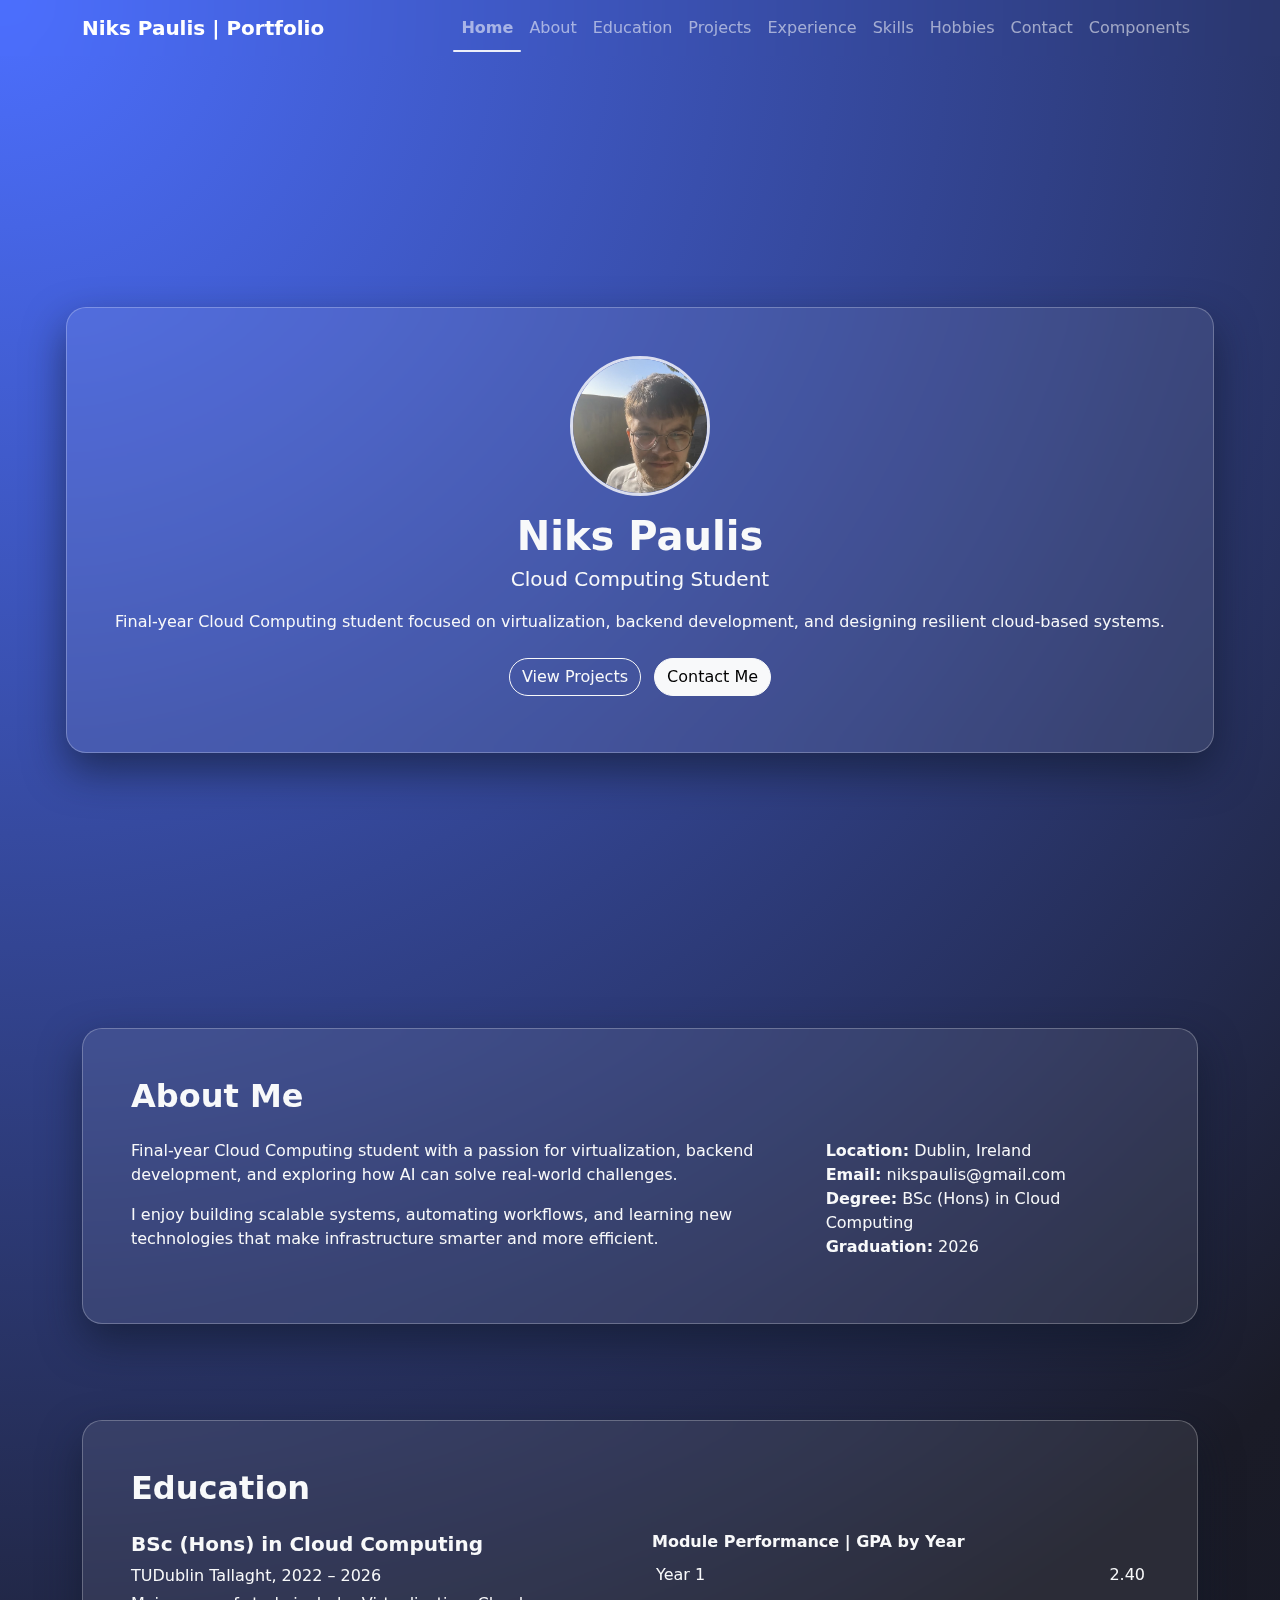
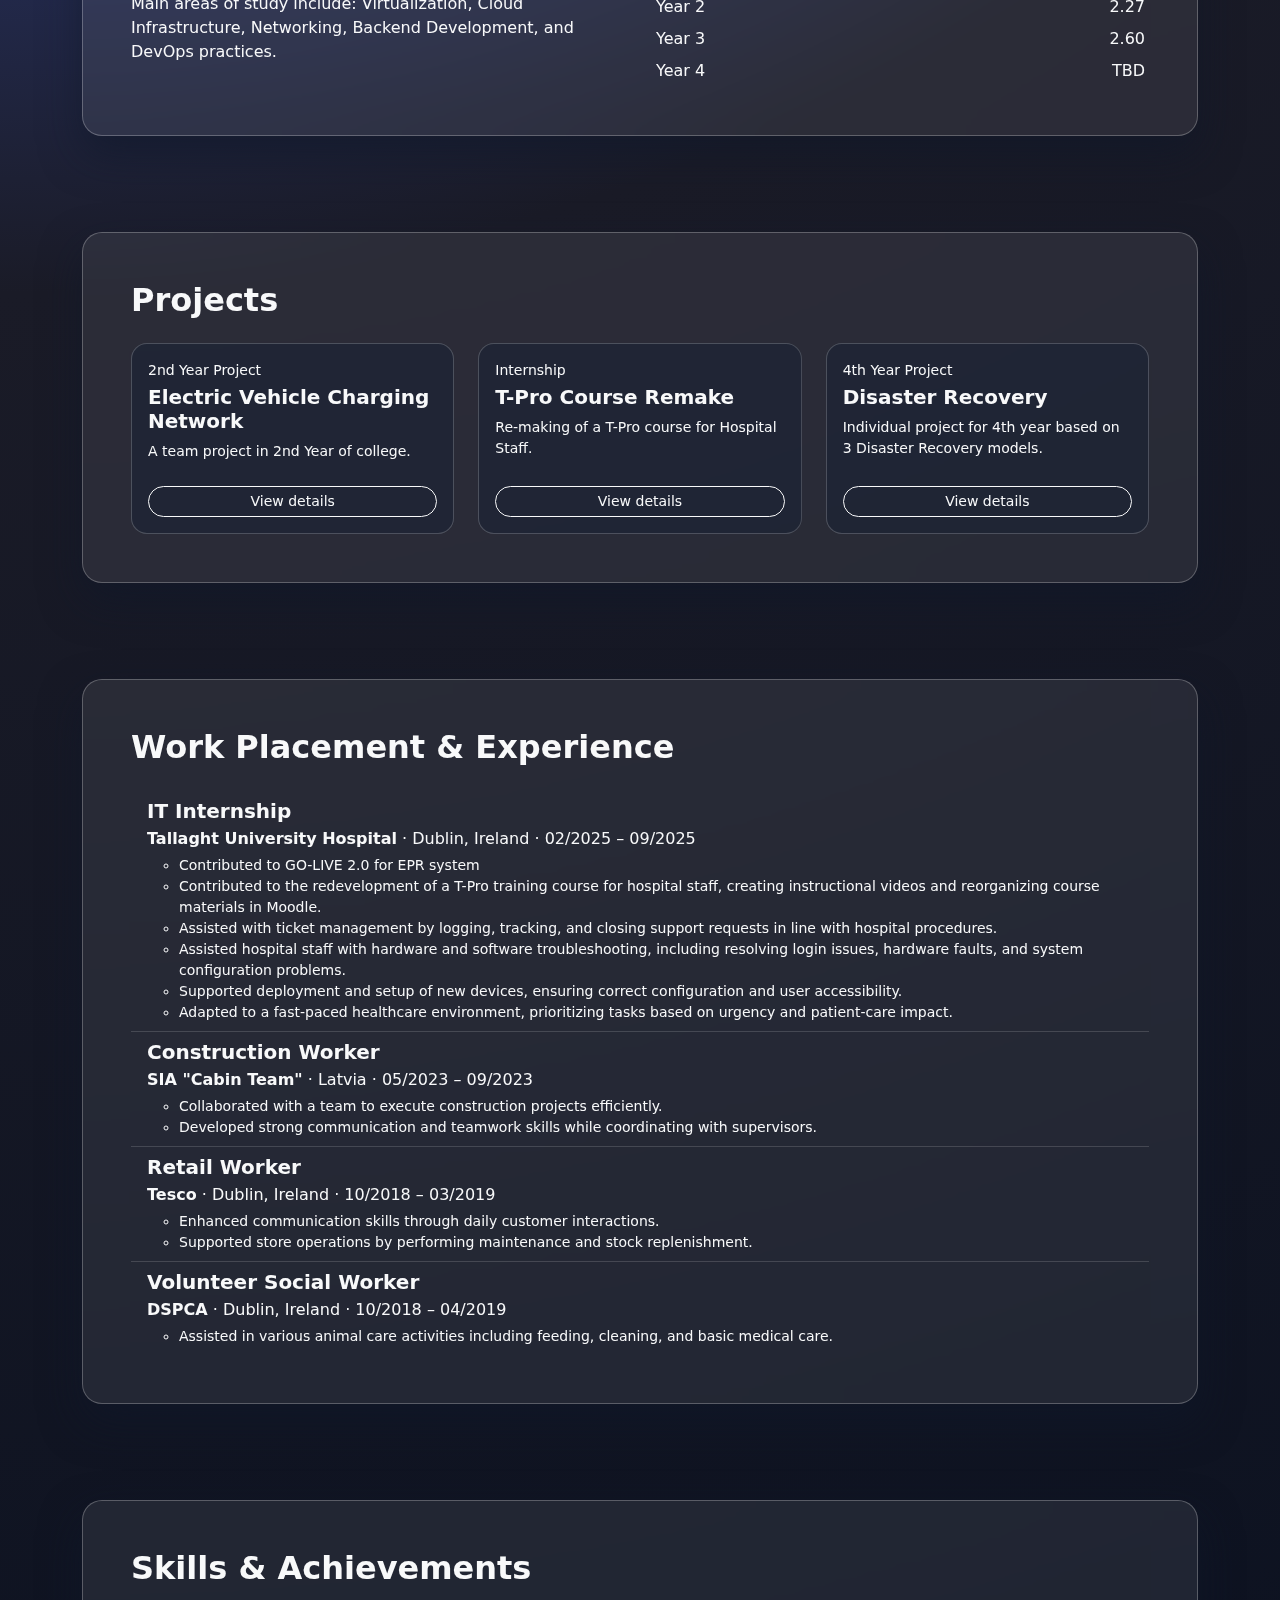
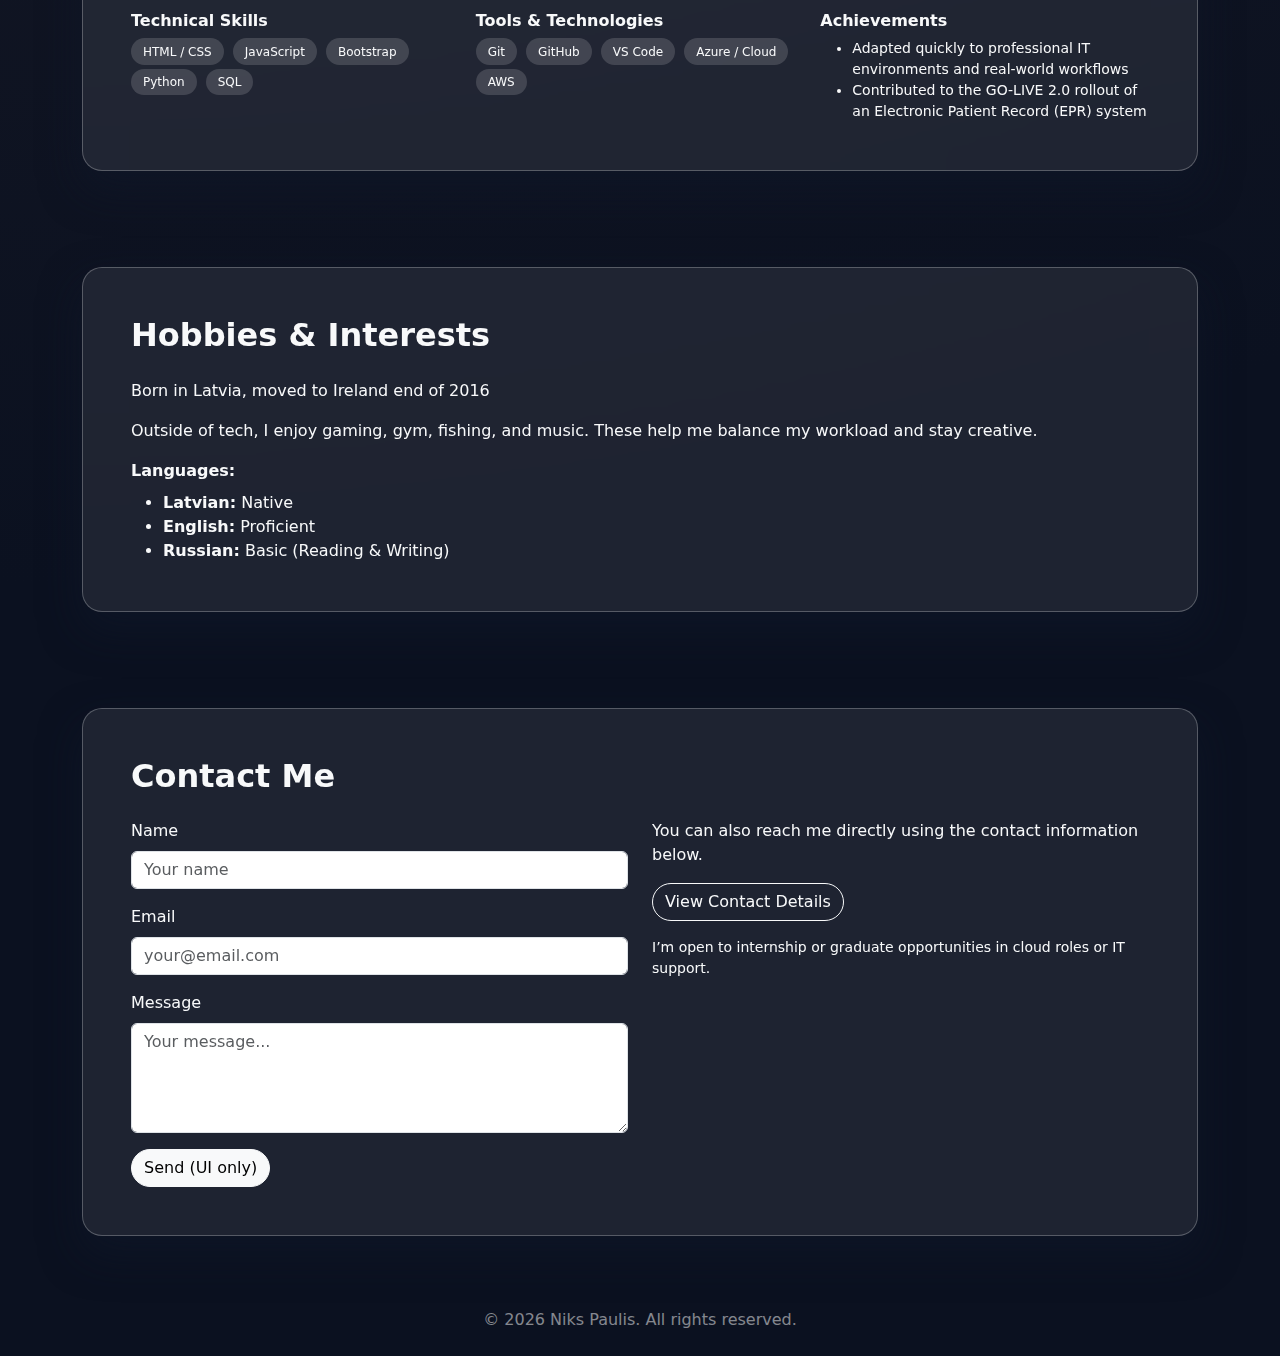
<file: index.html>
<!DOCTYPE html>
<html lang="en">
<head>
    <meta charset="UTF-8">
    <meta name="viewport" content="width=device-width, initial-scale=1.0">
    <title>My Portfolio</title>

    <!-- Bootstrap CSS -->
    <link href="https://cdn.jsdelivr.net/npm/bootstrap@5.3.2/dist/css/bootstrap.min.css" rel="stylesheet">

    <!-- Custom CSS -->
    <link rel="stylesheet" href="style.css">
</head>
<body>

    <!-- ===== NAVBAR ===== -->
    <nav class="navbar navbar-expand-lg navbar-dark bg-transparent fixed-top">
        <div class="container">
            <a class="navbar-brand fw-bold" href="#hero">Niks Paulis | Portfolio</a>
            <button class="navbar-toggler" type="button" data-bs-toggle="collapse" data-bs-target="#navbarNav">
                <span class="navbar-toggler-icon"></span>
            </button>

            <div class="collapse navbar-collapse" id="navbarNav">
                <ul class="navbar-nav ms-auto">
                    <li class="nav-item"><a class="nav-link" href="#hero">Home</a></li>
                    <li class="nav-item"><a class="nav-link" href="#about">About</a></li>
                    <li class="nav-item"><a class="nav-link" href="#education">Education</a></li>
                    <li class="nav-item"><a class="nav-link" href="#projects">Projects</a></li>
                    <li class="nav-item"><a class="nav-link" href="#experience">Experience</a></li>
                    <li class="nav-item"><a class="nav-link" href="#skills">Skills</a></li>
                    <li class="nav-item"><a class="nav-link" href="#hobbies">Hobbies</a></li>
                    <li class="nav-item"><a class="nav-link" href="#contact">Contact</a></li>
                    <li class="nav-item"><a class="nav-link" href="components.html">Components</a></li>
                </ul>
            </div>
        </div>
    </nav>

    <!-- ===== HERO SECTION ===== -->
    <section id="hero" class="d-flex align-items-center justify-content-center text-center">
        <div class="glass-card p-4 p-md-5">
            <img src="assets/img/profile.png" alt="Profile Photo" class="rounded-circle mb-3 hero-img">
            <h1 class="mb-1">Niks Paulis</h1>
            <p class="lead mb-3">Cloud Computing Student</p>
            <p class="mb-4">Final-year Cloud Computing student focused on virtualization, backend development, and designing resilient cloud-based systems.</p>
            <a href="#projects" class="btn btn-outline-light me-2 mb-2">View Projects</a>
            <a href="#contact" class="btn btn-light mb-2">Contact Me</a>
        </div>
    </section>

    <!-- ===== ABOUT SECTION ===== -->
    <section id="about" class="py-5">
        <div class="container">
            <div class="glass-card p-4 p-md-5">
                <h2 class="mb-4">About Me</h2>
                <div class="row g-4">
                    <div class="col-md-8">
                        <p>
                            Final-year Cloud Computing student with a passion for virtualization, backend development, and exploring how AI can solve real-world challenges.
                        </p>
                        <p>
                            I enjoy building scalable systems, automating workflows, and learning new technologies that make infrastructure smarter and more efficient.
                        </p>
                    </div>
                    <div class="col-md-4">
                        <ul class="list-unstyled">
                            <li><strong>Location:</strong> Dublin, Ireland</li>
                            <li><strong>Email:</strong> nikspaulis@gmail.com</li>
                            <li><strong>Degree:</strong> BSc (Hons) in Cloud Computing</li>
                            <li><strong>Graduation:</strong> 2026</li>
                        </ul>
                    </div>
                </div>
            </div>
        </div>
    </section>

    <!-- ===== EDUCATION SECTION ===== -->
    <section id="education" class="py-5">
        <div class="container">
            <div class="glass-card p-4 p-md-5">
                <h2 class="mb-4">Education</h2>
                <div class="row g-4">
                    <div class="col-md-6">
                        <h5>BSc (Hons) in Cloud Computing</h5>
                        <p class="mb-1">TUDublin Tallaght, 2022 – 2026</p>
                        <p>Main areas of study include: Virtualization, Cloud Infrastructure, Networking, Backend Development, and DevOps practices.</p>
                    </div>

                    <div class="col-md-6">
                        <h6>Module Performance | GPA by Year</h6>
                        <table class="table table-sm table-borderless mb-0">
                            <tbody>
                                <tr><td>Year 1</td><td class="text-end">2.40</td></tr>
                                <tr><td>Year 2</td><td class="text-end">2.27</td></tr>
                                <tr><td>Year 3</td><td class="text-end">2.60</td></tr>
                                <tr><td>Year 4</td><td class="text-end">TBD</td></tr>
                            </tbody>
                        </table>
                    </div>
                </div>
            </div>
        </div>
    </section>

    <!-- ===== PROJECTS SECTION ===== -->
    <section id="projects" class="py-5">
        <div class="container">
            <div class="glass-card p-4 p-md-5">
                <h2 class="mb-4">Projects</h2>
                <div class="row g-4">

                    <!-- Project 1 -->
                    <div class="col-md-4">
                        <div class="glass-card-inner p-3 h-100 d-flex flex-column">
                            <p class="small mb-1">2nd Year Project</p>
                            <h5 class="mb-2">Electric Vehicle Charging Network</h5>
                            <p class="small flex-grow-1">A team project in 2nd Year of college.</p>
                            <button type="button" class="btn btn-outline-light btn-sm mt-2"
                                    data-bs-toggle="modal" data-bs-target="#project1Modal">
                                View details
                            </button>
                        </div>
                    </div>

                    <!-- Project 2 -->
                    <div class="col-md-4">
                        <div class="glass-card-inner p-3 h-100 d-flex flex-column">
                            <p class="small mb-1">Internship</p>
                            <h5 class="mb-2">T-Pro Course Remake</h5>
                            <p class="small flex-grow-1">Re-making of a T-Pro course for Hospital Staff.</p>
                            <button type="button" class="btn btn-outline-light btn-sm mt-2"
                                    data-bs-toggle="modal" data-bs-target="#project2Modal">
                                View details
                            </button>
                        </div>
                    </div>

                    <!-- Project 3 -->
                    <div class="col-md-4">
                        <div class="glass-card-inner p-3 h-100 d-flex flex-column">
                            <p class="small mb-1">4th Year Project</p>
                            <h5 class="mb-2">Disaster Recovery</h5>
                            <p class="small flex-grow-1">Individual project for 4th year based on 3 Disaster Recovery models.</p>
                            <button type="button" class="btn btn-outline-light btn-sm mt-2"
                                    data-bs-toggle="modal" data-bs-target="#project3Modal">
                                View details
                            </button>
                        </div>
                    </div>

                </div>
            </div>
        </div>
    </section>

    <!-- ===== EXPERIENCE SECTION ===== -->
    <section id="experience" class="py-5">
        <div class="container">
            <div class="glass-card p-4 p-md-5">
                <h2 class="mb-4">Work Placement & Experience</h2>

                <ul class="list-group list-group-flush glass-list">

                    <!-- IT Internship -->
                    <li class="list-group-item">
                        <h5 class="mb-1">IT Internship</h5>
                        <p class="mb-1">
                            <strong>Tallaght University Hospital</strong> · Dublin, Ireland · 02/2025 – 09/2025
                        </p>
                        <ul class="small mb-0">
                            <li>Contributed to GO-LIVE 2.0 for EPR system</li>
                            <li>Contributed to the redevelopment of a T-Pro training course for hospital staff, creating instructional videos and reorganizing course materials in Moodle.</li>
                            <li>Assisted with ticket management by logging, tracking, and closing support requests in line with hospital procedures.</li>
                            <li>Assisted hospital staff with hardware and software troubleshooting, including resolving login issues, hardware faults, and system configuration problems.</li>
                            <li>Supported deployment and setup of new devices, ensuring correct configuration and user accessibility.</li>
                            <li>Adapted to a fast-paced healthcare environment, prioritizing tasks based on urgency and patient-care impact.</li>
                        </ul>
                    </li>

                    <!-- Construction Worker -->
                    <li class="list-group-item">
                        <h5 class="mb-1">Construction Worker</h5>
                        <p class="mb-1">
                            <strong>SIA "Cabin Team"</strong> · Latvia · 05/2023 – 09/2023
                        </p>
                        <ul class="small mb-0">
                            <li>Collaborated with a team to execute construction projects efficiently.</li>
                            <li>Developed strong communication and teamwork skills while coordinating with supervisors.</li>
                        </ul>
                    </li>

                    <!-- Retail Worker -->
                    <li class="list-group-item">
                        <h5 class="mb-1">Retail Worker</h5>
                        <p class="mb-1">
                            <strong>Tesco</strong> · Dublin, Ireland · 10/2018 – 03/2019
                        </p>
                        <ul class="small mb-0">
                            <li>Enhanced communication skills through daily customer interactions.</li>
                            <li>Supported store operations by performing maintenance and stock replenishment.</li>
                        </ul>
                    </li>

                    <!-- Volunteer Worker -->
                    <li class="list-group-item">
                        <h5 class="mb-1">Volunteer Social Worker</h5>
                        <p class="mb-1">
                            <strong>DSPCA</strong> · Dublin, Ireland · 10/2018 – 04/2019
                        </p>
                        <ul class="small mb-0">
                            <li>Assisted in various animal care activities including feeding, cleaning, and basic medical care.</li>
                        </ul>
                    </li>

                </ul>

            </div>
        </div>
    </section>

    <!-- ===== SKILLS SECTION ===== -->
    <section id="skills" class="py-5">
        <div class="container">
            <div class="glass-card p-4 p-md-5">
                <h2 class="mb-4">Skills & Achievements</h2>
                <div class="row g-3">
                    <div class="col-md-4">
                        <h6>Technical Skills</h6>
                        <span class="badge me-1 mb-1">HTML / CSS</span>
                        <span class="badge me-1 mb-1">JavaScript</span>
                        <span class="badge me-1 mb-1">Bootstrap</span>
                        <span class="badge me-1 mb-1">Python</span>
                        <span class="badge me-1 mb-1">SQL</span>
                    </div>
                    <div class="col-md-4">
                        <h6>Tools & Technologies</h6>
                        <span class="badge me-1 mb-1">Git</span>
                        <span class="badge me-1 mb-1">GitHub</span>
                        <span class="badge me-1 mb-1">VS Code</span>
                        <span class="badge me-1 mb-1">Azure / Cloud</span>
                        <span class="badge me-1 mb-1">AWS</span>
                    </div>
                    <div class="col-md-4">
                        <h6>Achievements</h6>
                        <ul class="mb-0 small">
                            <li>Adapted quickly to professional IT environments and real-world workflows</li>
                            <li>Contributed to the GO-LIVE 2.0 rollout of an Electronic Patient Record (EPR) system</li>
                        </ul>
                    </div>
                </div>
            </div>
        </div>
    </section>

    <!-- ===== HOBBIES SECTION ===== -->
    <section id="hobbies" class="py-5">
        <div class="container">
            <div class="glass-card p-4 p-md-5">
                <h2 class="mb-4">Hobbies & Interests</h2>
                <p>Born in Latvia, moved to Ireland end of 2016</p>
                <p>Outside of tech, I enjoy gaming, gym, fishing, and music. These help me balance my workload and stay creative.</p>
                <p class="mb-2"><strong>Languages:</strong></p>
                    <ul class="mb-0">
                        <li><strong>Latvian:</strong> Native</li>
                        <li><strong>English:</strong> Proficient</li>
                        <li><strong>Russian:</strong> Basic (Reading & Writing)</li>
                    </ul>
            </div>
        </div>
    </section>

    <!-- ===== CONTACT SECTION ===== -->
    <section id="contact" class="py-5">
        <div class="container">
            <div class="glass-card p-4 p-md-5">
                <h2 class="mb-4">Contact Me</h2>
                <div class="row g-4">
                    <div class="col-md-6">
                        <form>
                            <div class="mb-3">
                                <label class="form-label">Name</label>
                                <input type="text" class="form-control" placeholder="Your name">
                            </div>
                            <div class="mb-3">
                                <label class="form-label">Email</label>
                                <input type="email" class="form-control" placeholder="your@email.com">
                            </div>
                            <div class="mb-3">
                                <label class="form-label">Message</label>
                                <textarea class="form-control" rows="4" placeholder="Your message..."></textarea>
                            </div>
                            <button type="button" class="btn btn-light">Send (UI only)</button>
                        </form>
                    </div>
                    <div class="col-md-6">
                        <p>You can also reach me directly using the contact information below.</p>

                        <button class="btn btn-outline-light mb-3" data-bs-toggle="modal" data-bs-target="#contactModal">
                            View Contact Details
                        </button>

                        <p class="small mb-0">
                            I’m open to internship or graduate opportunities in cloud roles or IT support.
                        </p>
                    </div>
                </div>
            </div>
        </div>
    </section>

    <!-- ===== CONTACT DETAILS MODAL ===== -->
    <div class="modal fade" id="contactModal" tabindex="-1" aria-hidden="true">
        <div class="modal-dialog modal-dialog-centered">
            <div class="modal-content glass-card-inner">
                <div class="modal-header">
                    <h5 class="modal-title">Contact Information</h5>
                    <button class="btn-close" data-bs-dismiss="modal" aria-label="Close"></button>
                </div>

                <div class="modal-body">
                    <div class="d-grid gap-3">

                        <!-- Email -->
                        <div class="d-flex align-items-center justify-content-between gap-3 flex-wrap">
                            <div>
                                <div class="fw-bold">Email</div>
                                <a class="text-info text-decoration-underline" href="mailto:nikspaulis@gmail.com">
                                    nikspaulis@gmail.com
                                </a>
                            </div>
                            <button type="button" class="btn btn-outline-light btn-sm copy-btn" data-copy="nikspaulis@gmail.com">
                                Copy
                            </button>
                        </div>

                        <!-- Phone -->
                        <div class="d-flex align-items-center justify-content-between gap-3 flex-wrap">
                            <div>
                                <div class="fw-bold">Phone</div>
                                <a class="text-info text-decoration-underline" href="tel:+353892403392">
                                    089 240 3392
                                </a>
                            </div>
                            <button type="button" class="btn btn-outline-light btn-sm copy-btn" data-copy="+353892403392">
                                Copy
                            </button>
                        </div>

                        <!-- LinkedIn -->
                        <div class="d-flex align-items-center justify-content-between gap-3 flex-wrap">
                            <div>
                                <div class="fw-bold">LinkedIn</div>
                                <a class="text-info text-decoration-underline" href="https://linkedin.com/in/npaulis" target="_blank" rel="noopener">
                                    linkedin.com/in/npaulis
                                </a>
                            </div>
                            <a class="btn btn-light btn-sm" href="https://linkedin.com/in/npaulis" target="_blank" rel="noopener">
                                Open
                            </a>
                        </div>

                        <!-- GitHub -->
                        <div class="d-flex align-items-center justify-content-between gap-3 flex-wrap">
                            <div>
                                <div class="fw-bold">GitHub</div>
                                <a class="text-info text-decoration-underline" href="https://github.com/SparkPlug51" target="_blank" rel="noopener">
                                    github.com/SparkPlug51
                                </a>
                            </div>
                            <a class="btn btn-light btn-sm" href="https://github.com/SparkPlug51" target="_blank" rel="noopener">
                                Open
                            </a>
                        </div>

                        <!-- Status -->
                        <div id="copyStatus" class="small text-white-50" aria-live="polite"></div>
                    </div>
                </div>
            </div>
        </div>
    </div>

    <!-- ===== PROJECT MODALS ===== -->

    <!-- Project 1 -->
    <div class="modal fade" id="project1Modal" tabindex="-1" aria-hidden="true">
        <div class="modal-dialog modal-lg modal-dialog-centered">
            <div class="modal-content glass-card-inner">
                <div class="modal-header">
                    <h5 class="modal-title">2nd Year Project | Electric Vehicle Charging Network</h5>
                    <button class="btn-close" data-bs-dismiss="modal" aria-label="Close"></button>
                </div>
                <div class="modal-body">
                    <p><strong>Description:</strong> A team project showcasing a dynamic platform for managing and displaying electric vehicle charging data. The system stored crucial information
                        based on electric vehicle charging, like the event time, the charger that got used, the customer that used it, and information on the start of the event and
                        end of the event.
                    </p>
                    <p><strong>Key Features:</strong> A real-time event table that logs timestamps and information for each charger, updated via MQTT messaging protocol, to ensure data gets
                        accurately posted to the database. The user-friendly front-end interface allows for seamless interaction with the database.
                    </p>

                    <p class="mb-2"><strong>Tech:</strong></p>
                    <ul class="mb-0">
                        <li><strong>Application Development:</strong> Visual Studio Code</li>
                        <li><strong>Collaboration Tools:</strong> Azure DevOps</li>
                        <li><strong>Front End:</strong> HTML, JavaScript, Bootstrap, CSS, Svelte</li>
                        <li><strong>Database:</strong> Supabase</li>
                        <li><strong>Other:</strong> Mosquitto MQTT broker</li>
                    </ul>
                </div>
            </div>
        </div>
    </div>

    <!-- Project 2 -->
    <div class="modal fade" id="project2Modal" tabindex="-1" aria-hidden="true">
        <div class="modal-dialog modal-lg modal-dialog-centered">
            <div class="modal-content glass-card-inner">
                <div class="modal-header">
                    <h5 class="modal-title">Internship | T-Pro Course Remake</h5>
                    <button class="btn-close" data-bs-dismiss="modal" aria-label="Close"></button>
                </div>
                <div class="modal-body">
                    <p><strong>Description:</strong> I redeveloped a full T-Pro (dictation software) training course used by hospital staff—including doctors, nurses, and administrative personnel.
                        This involved reviewing outdated material, producing new instructional videos, and rebuilding the entire course on Moodle to create a clearer, more engaging learning experience.
                    </p>
                    <p><strong>Key Features:</strong> The redesigned course provides a structured learning flow that guides users through T-Pro’s core functionalities with clarity and ease. It incorporates
                        newly recorded instructional videos, updated step-by-step demonstrations, and reorganised learning modules that match real healthcare workflows.
                    </p>

                    <p class="mb-2"><strong>Tech:</strong></p>
                    <ul class="mb-0">
                        <li><strong>Course Development:</strong> Moodle</li>
                        <li><strong>Screen Recording:</strong> OBS Studio, FlashBack</li>
                        <li><strong>Video Editing:</strong> DaVinci Resolve, FlashBack</li>
                        <li><strong>Content Creation:</strong> Articulate 360, Microsoft Office Suite</li>
                        <li><strong>Platform Demonstration:</strong> T-Pro</li>
                    </ul>
                </div>
            </div>
        </div>
    </div>

    <!-- Project 3 -->
    <div class="modal fade" id="project3Modal" tabindex="-1" aria-hidden="true">
        <div class="modal-dialog modal-lg modal-dialog-centered">
            <div class="modal-content glass-card-inner">
                <div class="modal-header">
                    <h5 class="modal-title">4th Year Project | Disaster Recovery</h5>
                    <button class="btn-close" data-bs-dismiss="modal" aria-label="Close"></button>
                </div>
                <div class="modal-body">
                    <p><strong>Description:</strong> Currently WiP, but will contain full information about my Year 4 Disaster Recovery project.</p>
                    <p><strong>Key Features:</strong> WiP</p>
                    <p class="mb-2"><strong>Tech:</strong></p>
                    <ul class="mb-0">
                        <li><strong>Software:</strong> Placeholder for future</li>
                    </ul>
                </div>
            </div>
        </div>
    </div>

    <!-- ===== FOOTER ===== -->
    <footer class="text-center py-4 text-white-50">
        © <span id="year"></span> Niks Paulis. All rights reserved.
    </footer>

    <!-- ===== SCRIPTS ===== -->
    <script src="https://cdn.jsdelivr.net/npm/bootstrap@5.3.2/dist/js/bootstrap.bundle.min.js"></script>
    <script src="script.js"></script>

</body>
</html>
</file>
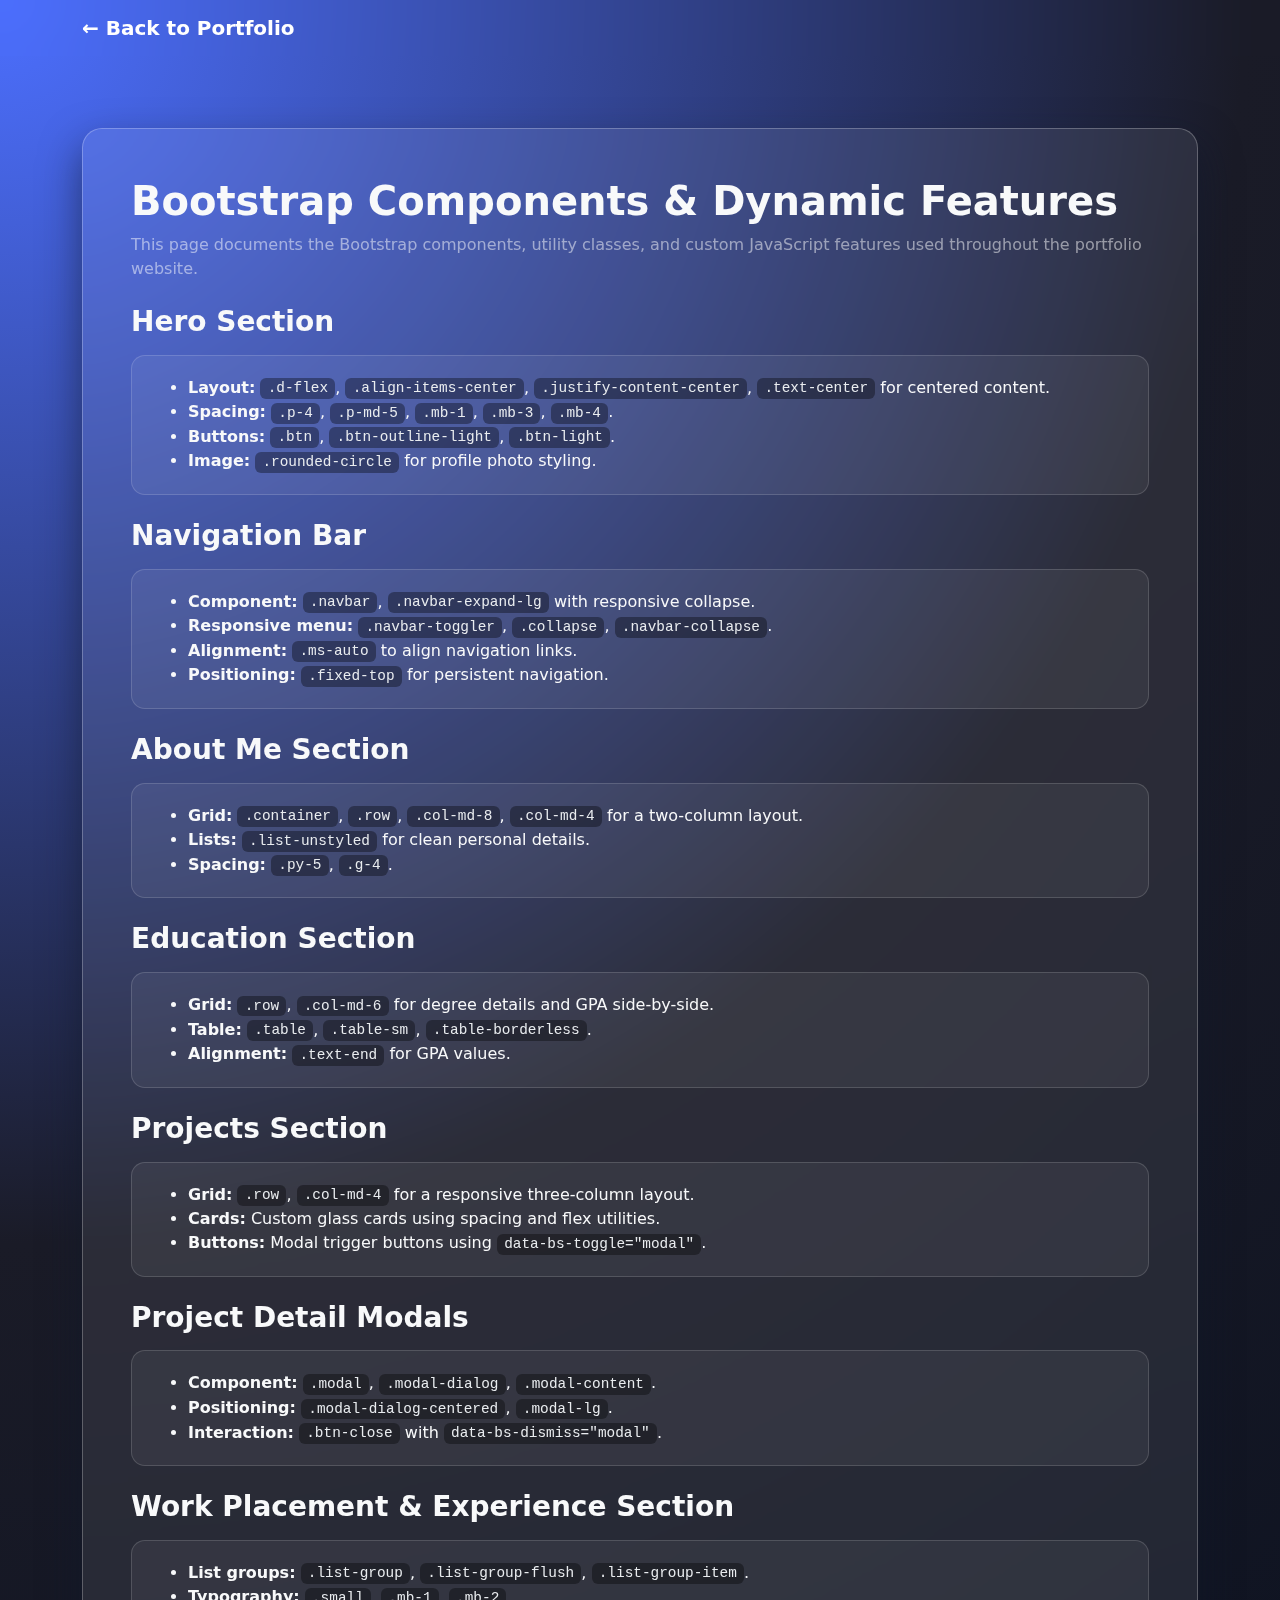
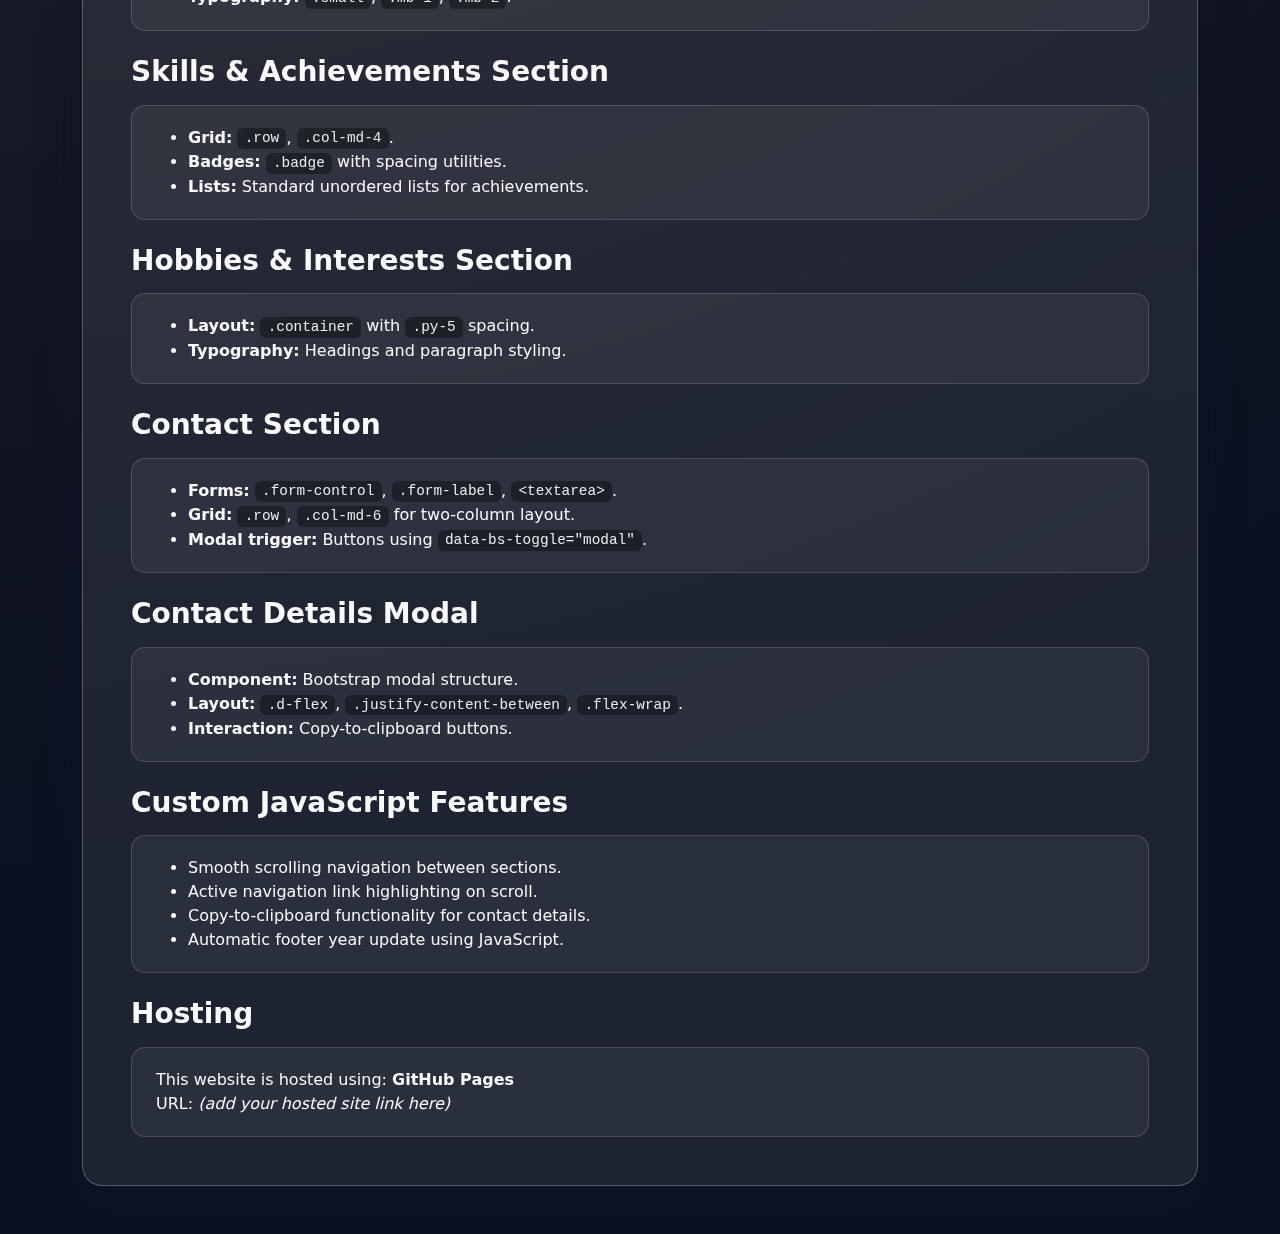
<file: components.html>
<!DOCTYPE html>
<html lang="en">
<head>
    <meta charset="UTF-8" />
    <meta name="viewport" content="width=device-width, initial-scale=1.0" />
    <title>Components & Features</title>

    <!-- Bootstrap CSS -->
    <link href="https://cdn.jsdelivr.net/npm/bootstrap@5.3.2/dist/css/bootstrap.min.css" rel="stylesheet" />

    <!-- Reuse main site styling -->
    <link rel="stylesheet" href="style.css" />
</head>
<body>

    <!-- Simple back navigation -->
    <nav class="navbar navbar-expand-lg navbar-dark bg-transparent fixed-top">
        <div class="container">
            <a class="navbar-brand fw-bold" href="index.html">← Back to Portfolio</a>
        </div>
    </nav>

    <section class="py-5">
        <div class="container">
            <div class="glass-card p-4 p-md-5">

                <h1 class="mb-2">Bootstrap Components & Dynamic Features</h1>
                <p class="text-white-50 mb-4">
                    This page documents the Bootstrap components, utility classes, and custom JavaScript
                    features used throughout the portfolio website.
                </p>

                <!-- HERO -->
                <h3 class="mt-4">Hero Section</h3>
                <div class="component-box">
                    <ul class="mb-0">
                        <li><strong>Layout:</strong>
                            <code>.d-flex</code>, <code>.align-items-center</code>,
                            <code>.justify-content-center</code>, <code>.text-center</code>
                            for centered content.
                        </li>
                        <li><strong>Spacing:</strong>
                            <code>.p-4</code>, <code>.p-md-5</code>,
                            <code>.mb-1</code>, <code>.mb-3</code>, <code>.mb-4</code>.
                        </li>
                        <li><strong>Buttons:</strong>
                            <code>.btn</code>, <code>.btn-outline-light</code>,
                            <code>.btn-light</code>.
                        </li>
                        <li><strong>Image:</strong>
                            <code>.rounded-circle</code> for profile photo styling.
                        </li>
                    </ul>
                </div>

                <!-- NAVBAR -->
                <h3 class="mt-4">Navigation Bar</h3>
                <div class="component-box">
                    <ul class="mb-0">
                        <li><strong>Component:</strong>
                            <code>.navbar</code>, <code>.navbar-expand-lg</code>
                            with responsive collapse.
                        </li>
                        <li><strong>Responsive menu:</strong>
                            <code>.navbar-toggler</code>, <code>.collapse</code>,
                            <code>.navbar-collapse</code>.
                        </li>
                        <li><strong>Alignment:</strong>
                            <code>.ms-auto</code> to align navigation links.
                        </li>
                        <li><strong>Positioning:</strong>
                            <code>.fixed-top</code> for persistent navigation.
                        </li>
                    </ul>
                </div>

                <!-- ABOUT -->
                <h3 class="mt-4">About Me Section</h3>
                <div class="component-box">
                    <ul class="mb-0">
                        <li><strong>Grid:</strong>
                            <code>.container</code>, <code>.row</code>,
                            <code>.col-md-8</code>, <code>.col-md-4</code>
                            for a two-column layout.
                        </li>
                        <li><strong>Lists:</strong>
                            <code>.list-unstyled</code> for clean personal details.
                        </li>
                        <li><strong>Spacing:</strong>
                            <code>.py-5</code>, <code>.g-4</code>.
                        </li>
                    </ul>
                </div>

                <!-- EDUCATION -->
                <h3 class="mt-4">Education Section</h3>
                <div class="component-box">
                    <ul class="mb-0">
                        <li><strong>Grid:</strong>
                            <code>.row</code>, <code>.col-md-6</code>
                            for degree details and GPA side-by-side.
                        </li>
                        <li><strong>Table:</strong>
                            <code>.table</code>, <code>.table-sm</code>,
                            <code>.table-borderless</code>.
                        </li>
                        <li><strong>Alignment:</strong>
                            <code>.text-end</code> for GPA values.
                        </li>
                    </ul>
                </div>

                <!-- PROJECTS -->
                <h3 class="mt-4">Projects Section</h3>
                <div class="component-box">
                    <ul class="mb-0">
                        <li><strong>Grid:</strong>
                            <code>.row</code>, <code>.col-md-4</code>
                            for a responsive three-column layout.
                        </li>
                        <li><strong>Cards:</strong>
                            Custom glass cards using spacing and flex utilities.
                        </li>
                        <li><strong>Buttons:</strong>
                            Modal trigger buttons using
                            <code>data-bs-toggle="modal"</code>.
                        </li>
                    </ul>
                </div>

                <!-- PROJECT MODALS -->
                <h3 class="mt-4">Project Detail Modals</h3>
                <div class="component-box">
                    <ul class="mb-0">
                        <li><strong>Component:</strong>
                            <code>.modal</code>, <code>.modal-dialog</code>,
                            <code>.modal-content</code>.
                        </li>
                        <li><strong>Positioning:</strong>
                            <code>.modal-dialog-centered</code>, <code>.modal-lg</code>.
                        </li>
                        <li><strong>Interaction:</strong>
                            <code>.btn-close</code> with
                            <code>data-bs-dismiss="modal"</code>.
                        </li>
                    </ul>
                </div>

                <!-- EXPERIENCE -->
                <h3 class="mt-4">Work Placement & Experience Section</h3>
                <div class="component-box">
                    <ul class="mb-0">
                        <li><strong>List groups:</strong>
                            <code>.list-group</code>,
                            <code>.list-group-flush</code>,
                            <code>.list-group-item</code>.
                        </li>
                        <li><strong>Typography:</strong>
                            <code>.small</code>, <code>.mb-1</code>,
                            <code>.mb-2</code>.
                        </li>
                    </ul>
                </div>

                <!-- SKILLS -->
                <h3 class="mt-4">Skills & Achievements Section</h3>
                <div class="component-box">
                    <ul class="mb-0">
                        <li><strong>Grid:</strong>
                            <code>.row</code>, <code>.col-md-4</code>.
                        </li>
                        <li><strong>Badges:</strong>
                            <code>.badge</code> with spacing utilities.
                        </li>
                        <li><strong>Lists:</strong>
                            Standard unordered lists for achievements.
                        </li>
                    </ul>
                </div>

                <!-- HOBBIES -->
                <h3 class="mt-4">Hobbies & Interests Section</h3>
                <div class="component-box">
                    <ul class="mb-0">
                        <li><strong>Layout:</strong>
                            <code>.container</code> with
                            <code>.py-5</code> spacing.
                        </li>
                        <li><strong>Typography:</strong>
                            Headings and paragraph styling.
                        </li>
                    </ul>
                </div>

                <!-- CONTACT -->
                <h3 class="mt-4">Contact Section</h3>
                <div class="component-box">
                    <ul class="mb-0">
                        <li><strong>Forms:</strong>
                            <code>.form-control</code>,
                            <code>.form-label</code>,
                            <code>&lt;textarea&gt;</code>.
                        </li>
                        <li><strong>Grid:</strong>
                            <code>.row</code>, <code>.col-md-6</code>
                            for two-column layout.
                        </li>
                        <li><strong>Modal trigger:</strong>
                            Buttons using
                            <code>data-bs-toggle="modal"</code>.
                        </li>
                    </ul>
                </div>

                <!-- CONTACT MODAL -->
                <h3 class="mt-4">Contact Details Modal</h3>
                <div class="component-box">
                    <ul class="mb-0">
                        <li><strong>Component:</strong>
                            Bootstrap modal structure.
                        </li>
                        <li><strong>Layout:</strong>
                            <code>.d-flex</code>,
                            <code>.justify-content-between</code>,
                            <code>.flex-wrap</code>.
                        </li>
                        <li><strong>Interaction:</strong>
                            Copy-to-clipboard buttons.
                        </li>
                    </ul>
                </div>

                <!-- DYNAMIC -->
                <h3 class="mt-4">Custom JavaScript Features</h3>
                <div class="component-box">
                    <ul class="mb-0">
                        <li>Smooth scrolling navigation between sections.</li>
                        <li>Active navigation link highlighting on scroll.</li>
                        <li>Copy-to-clipboard functionality for contact details.</li>
                        <li>Automatic footer year update using JavaScript.</li>
                    </ul>
                </div>

                <!-- HOSTING -->
                <h3 class="mt-4">Hosting</h3>
                <div class="component-box">
                    <p class="mb-0">
                        This website is hosted using:
                        <strong>GitHub Pages</strong><br />
                        URL: <em>(add your hosted site link here)</em>
                    </p>
                </div>

            </div>
        </div>
    </section>

    <!-- Bootstrap JS -->
    <script src="https://cdn.jsdelivr.net/npm/bootstrap@5.3.2/dist/js/bootstrap.bundle.min.js"></script>
</body>
</html>
</file>
<file: style.css>
/* Reset spacing so fixed navbar doesn't cover content */
body {
    padding-top: 80px;
    min-height: 100vh;
    font-family: system-ui, -apple-system, BlinkMacSystemFont, "Segoe UI", sans-serif;
    color: #f8f9fa;
    /* Glassmorphism background */
    background: radial-gradient(circle at top left, #4c6fff, #1a1b27 40%, #0b1120 80%);
}

/* Simple scrollbar tweak (optional) */
body::-webkit-scrollbar {
    width: 8px;
}
body::-webkit-scrollbar-thumb {
    background: rgba(255, 255, 255, 0.2);
    border-radius: 999px;
}

/* Hero section */
#hero {
    min-height: 100vh;
    background: transparent;
    position: relative;
}

.hero-img {
    width: 140px;
    height: 140px;
    object-fit: cover;
    border: 3px solid rgba(255, 255, 255, 0.8);
}

/* Glassmorphism cards */
.glass-card {
    border-radius: 20px;
    border: 1px solid rgba(255, 255, 255, 0.25);
    background: rgba(255, 255, 255, 0.08);
    box-shadow: 0 18px 40px rgba(15, 23, 42, 0.6);
    backdrop-filter: blur(18px);
    -webkit-backdrop-filter: blur(18px);
}

.glass-card-inner {
    border-radius: 16px;
    border: 1px solid rgba(255, 255, 255, 0.2);
    background: rgba(15, 23, 42, 0.6);
    backdrop-filter: blur(14px);
    -webkit-backdrop-filter: blur(14px);
}

/* Make tables match glassmorphism theme */
table {
    background: transparent !important;
    color: #f8f9fa !important;
}

table td, table th {
    background: transparent !important;
    color: #f8f9fa !important;
    border-color: rgba(255, 255, 255, 0.15) !important;
}

/* Remove weird white hover behaviour if any */
table tr:hover td {
    background: rgba(255, 255, 255, 0.05) !important;
}

/* List group inside glass card */
.glass-list .list-group-item {
    background-color: transparent;
    color: #f8f9fa;
    border-color: rgba(255, 255, 255, 0.15);
}

/* Sections */
section {
    scroll-margin-top: 90px;
}

/* Headings */
h1, h2, h3, h4, h5, h6 {
    font-weight: 600;
}

/* Badges for skills */
.badge {
    border-radius: 999px;
    background: rgba(255, 255, 255, 0.15);
    color: #f8f9fa;
    padding: 0.45rem 0.75rem;
    font-weight: 500;
}

/* Buttons */
.btn-light {
    border-radius: 999px;
}
.btn-outline-light {
    border-radius: 999px;
}

/* Navbar tweak */
.navbar {
    backdrop-filter: blur(16px);
    -webkit-backdrop-filter: blur(16px);
}

/* Small screens */
@media (max-width: 576px) {
    .glass-card {
        padding: 1.5rem !important;
    }
}

/* Highlight active nav link based on scroll */
.nav-link.active-section {
    position: relative;
    font-weight: 600;
}

.nav-link.active-section::after {
    content: "";
    position: absolute;
    left: 0;
    bottom: -4px;
    width: 100%;
    height: 2px;
    border-radius: 999px;
    background: rgba(255, 255, 255, 0.9);
}

/* Make modal close button visible on dark background */
.btn-close {
    filter: invert(1) brightness(200%);
}

.btn-close:hover {
    transform: scale(1.1);
    opacity: 0.8;
}

.modal-body ul {
    padding-left: 1.25rem;
}

.copy-btn { min-width: 80px; }

/* Components page section boxes */
.component-box {
    background: rgba(255, 255, 255, 0.06);
    border: 1px solid rgba(255, 255, 255, 0.15);
    border-radius: 14px;
    padding: 1.25rem 1.5rem;
    margin-top: 1rem;
}

/* Code styling inside components page */
.component-box code {
    color: #e9ecef;
    background: rgba(0, 0, 0, 0.35);
    padding: 0.15rem 0.45rem;
    border-radius: 6px;
    font-size: 0.9em;
}
</file>
